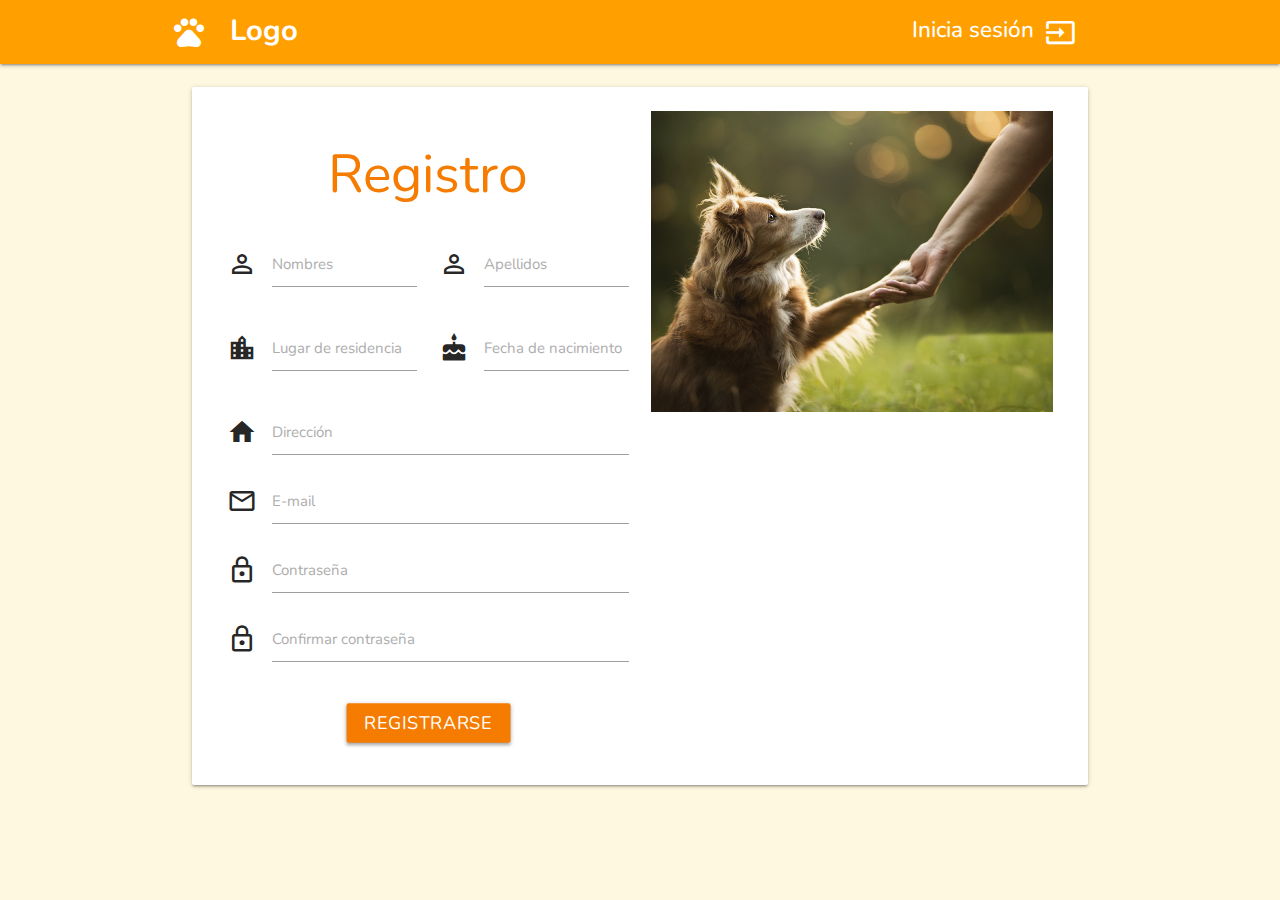
<file: cuenta_nueva.html>
<!DOCTYPE html>
<html lang="en">
<head>
    <meta charset="UTF-8">
    <meta http-equiv="X-UA-Compatible" content="IE=edge">
    <meta name="viewport" content="width=device-width, initial-scale=1.0">
    <!--Import Google Icon Font-->
    <link href="https://fonts.googleapis.com/icon?family=Material+Icons" rel="stylesheet">
    <!-- Compiled and minified CSS -->
    <link rel="stylesheet" href="https://cdnjs.cloudflare.com/ajax/libs/materialize/1.0.0/css/materialize.min.css">
    <!-- Fuentes de google -->
    <link rel="preconnect" href="https://fonts.googleapis.com">
    <link rel="preconnect" href="https://fonts.gstatic.com" crossorigin>
    <link href="https://fonts.googleapis.com/css2?family=Nunito:ital,wght@0,200;0,300;0,400;0,500;1,200;1,300;1,400;1,500&family=Raleway:wght@300;500&display=swap" rel="stylesheet">
    <link rel="stylesheet" href="./CSS/materialize-change.css">
    <title>Registro</title>
</head>
<body class="amber lighten-5">
    <nav class="amber darken-2">
        <div class="nav-wrapper container nav-fixed">
            <a href="index.html" class="left">
                <div style="transform: scale(1.5);">
                    <h6 style="display: inline; font-size: 1.3rem; font-weight: bold;">Logo</h6>
                    <i class="material-icons left">pets</i>
                </div>
            </a>
            <ul class="right">
                <li>
                    <a href="inicio_sesion.html" class="">
                        <h6 style="display: inline; font-size: 1.5rem; font-weight: 500;">Inicia sesión</h6>
                        <i class="material-icons right" style="transform: scale(1.3);">input</i>
                    </a>
                </li>
            </ul>
        </div>
    </nav>
    <div class="container section">
        <div class="card">
            <div class="card-content">
                <div class="row">
                    <div class="col s6">
                        <h2 class="orange-text text-darken-2 center">Registro</h2>
                        <form id="form">
                            <div class="row">
                                <div class="input-field col s6 input-change">
                                    <i class="material-icons prefix">person_outline</i>
                                    <input id="nombres" type="text" class="validate">
                                    <label for="nombres">Nombres</label>
                                </div>
                                <div class="input-field col s6 input-change">
                                    <i class="material-icons prefix">person_outline</i>
                                    <input id="apellidos" type="text" class="validate">
                                    <label for="apellidos">Apellidos</label>
                                </div>
                                <div class="input-field col s6 input-change">
                                    <i class="material-icons prefix">location_city</i>
                                    <input id="residencia" type="text" class="validate">
                                    <label for="residencia">Lugar de residencia</label>
                                </div>
                                <div class="input-field col s6 input-change">
                                    <i class="material-icons prefix">cake</i>
                                    <input type="text" class="datepicker" id="nacimiento">
                                    <label for="nacimiento">Fecha de nacimiento</label>
                                </div>
                                <div class="col s12">
                                    <div class="input-field input-change">
                                        <i class="material-icons prefix">home</i>
                                        <input type="text" class="validate" id="direccion">
                                        <label for="direccion">Dirección</label>
                                    </div>
                                    <div class="input-field input-change">
                                        <i class="material-icons prefix">mail_outline</i>
                                        <input type="email" id="usuario-registro" class="validate">
                                        <label for="usuario-registro">E-mail</label>
                                    </div>
                                    <div class="input-field input-change">
                                        <i class="material-icons prefix">lock_outline</i>
                                        <input type="password" id="contra-registro" class="validate">
                                        <label for="contra-registro">Contraseña</label>
                                    </div>
                                    <div class="input-field input-change">
                                        <i class="material-icons prefix">lock_outline</i>
                                        <input type="password" id="contra-registro-2" class="validate">
                                        <label for="contra-registro-2">Confirmar contraseña</label>
                                    </div>
                                </div>
                            </div>
                            <div class="container center-align">
                                <a class="btn center orange darken-2 waves-effect waves-light modal-trigger"
                                style="transform: scale(1.1); font-size: 1.1rem;"
                                href="#modal1">
                                    Registrarse
                                </a>
                
                                <div id="modal1" class="modal">
                                    <div class="modal-content">
                                        <h4>Registro exitoso</h4>
                                        <p class="flow-text">Sus datos se han registrado correctamente</p>
                                    </div>
                                    <div class="modal-footer">
                                        <a href="registros.html" class="modal-close waves-effect waves-green btn-flat">
                                            Genial
                                            <i class="material-icons right">done_all</i>
                                        </a>
                                    </div>
                                </div>
                            </div>
                        </form>
                        
                    </div>
                    <div class="col s6">
                        <img src="./src/dog1.jpg" alt="" class="responsive-img">
                    </div>
                </div>
            </div>
        </div>
    </div>
    <!-- Compiled and minified JavaScript -->
    <script src="https://cdnjs.cloudflare.com/ajax/libs/materialize/1.0.0/js/materialize.min.js"></script>
    <script>
        document.addEventListener('DOMContentLoaded', function() {
            var elems = document.querySelectorAll('.datepicker');
            var instances = M.Datepicker.init(elems,{
                yearRange: [1920,2022],
                autoClose: true
            });
            var elems2 = document.querySelectorAll('.modal');
            var instances2 = M.Modal.init(elems2, {});
        });
    </script>
</body>
</html>
</file>
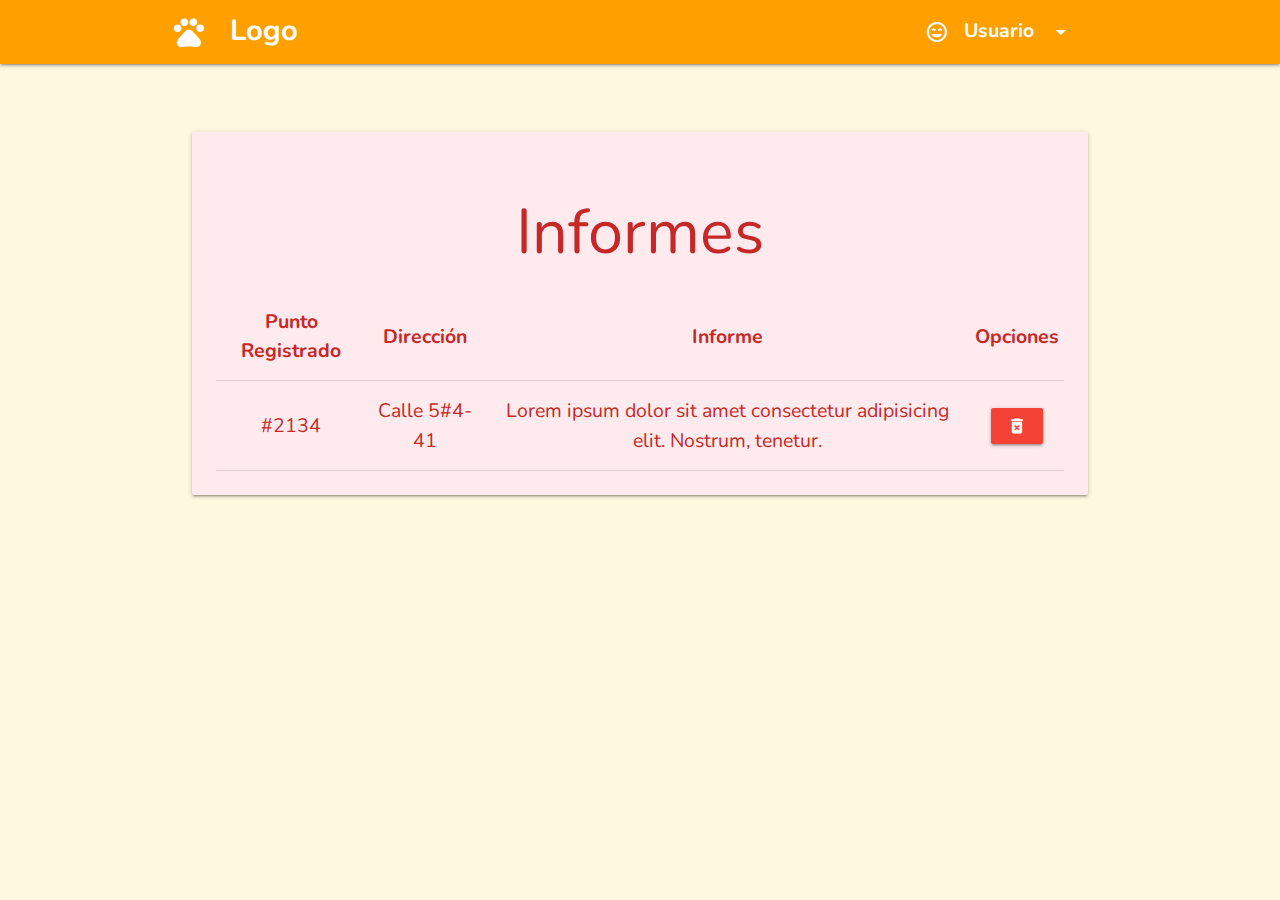
<file: informes.html>
<!DOCTYPE html>
<html lang="en">
<head>
    <meta charset="UTF-8">
    <meta http-equiv="X-UA-Compatible" content="IE=edge">
    <meta name="viewport" content="width=device-width, initial-scale=1.0">
    <!--Import Google Icon Font-->
    <link href="https://fonts.googleapis.com/icon?family=Material+Icons" rel="stylesheet">
    <!-- Compiled and minified CSS -->
    <link rel="stylesheet" href="https://cdnjs.cloudflare.com/ajax/libs/materialize/1.0.0/css/materialize.min.css">
    <!-- Fuentes de google -->
    <link rel="preconnect" href="https://fonts.googleapis.com">
    <link rel="preconnect" href="https://fonts.gstatic.com" crossorigin>
    <link href="https://fonts.googleapis.com/css2?family=Nunito:ital,wght@0,200;0,300;0,400;0,500;1,200;1,300;1,400;1,500&family=Raleway:wght@300;500&display=swap" rel="stylesheet">
    <link rel="stylesheet" href="./CSS/materialize-change.css">
    <title>Informes</title>
</head>
<body class="amber lighten-5">
    <nav class="amber darken-2">
        <div class="nav-wrapper container nav-fixed">
            <a href="#" class="left large">
                <div style="transform: scale(1.5);">
                    <h6 style="display: inline; font-size: 1.3rem; font-weight: bold;">Logo</h6>
                    <i class="material-icons left">pets</i>
                </div>
            </a>
            <ul class="right hide-on-med-and-down">
                <li>
                    <a class="dropdown-trigger" href="#!" data-target="dropdown-registro">
                        <i class="material-icons left">sentiment_very_satisfied</i>
                        <h6 style="display: inline; font-size: 1.3rem; font-weight: bold;">Usuario</h6>
                        <i class="material-icons right">arrow_drop_down</i>
                    </a>
                </li>
            </ul>
        </div>
    </nav>

    <ul id="dropdown-registro" class="dropdown-content orange lighten-5">
        <li class="blue lighten-5">
            <a href="puntos.html" class="blue-text text-darken-4">
                <h6 style="display: inline; font-size: 1.1rem; font-weight: bold;">Registros</h6>
                <i class="material-icons">room</i>
            </a>
        </li>
        <li class="divider orange lighten-3"></li>
        <li class="blue lighten-5">
            <a href="informes.html" class="blue-text text-darken-4">
                <h6 style="display: inline; font-size: 1.1rem; font-weight: bold;">Informes</h6>
                <i class="material-icons">report_problem</i>
            </a>
        </li>
        <li class="divider blue lighten-3"></li>
        <li class="blue lighten-5">
            <a href="solicitudes.html" class="blue-text text-darken-4">
                <h6 style="display: inline; font-size: 1.1rem; font-weight: bold;">Solicitudes</h6>
                <i class="material-icons">add_location</i>
            </a>
        </li>
        <li class="divider blue lighten-3"></li>
        <li>
            <a href="index.html" class="amber-text text-darken-4">
                <h6 style="display: inline; font-size: 1.1rem; font-weight: bold;">Cerrar sesión</h6>
                <i class="material-icons">power_settings_new</i>
            </a>
        </li>
    </ul>
    
    <div class="container section" style="position: relative; top: 5vh;">
        <div class="card red lighten-5 red-text text-darken-3 hoverable">
            <div class="card-content">
                <h1 class="center">Informes</h1>
                <table class="highlight centered responsive-table" id="informes" style="font-size: 1.3rem;">
                    <tr>
                        <th class="center-align">Punto Registrado</th>
                        <th class="center-align">Dirección</th>
                        <th class="center-align">Informe</th>
                        <th class="center-align">Opciones</th>
                    </tr>
                    <tr>
                        <td id="r-1">#2134</td>
                        <td>Calle 5#4-41</td>
                        <td>
                            Lorem ipsum dolor sit amet consectetur adipisicing elit. Nostrum, tenetur.
                        </td>
                        <td>
                            <a class="btn red waves-effect waves-light modal-trigger"
                                href="#modal1" id="e-01">
                                <i class="material-icons" id="e-11">delete_forever</i>
                            </a>
                        </td>
                    </tr>
                </table>
            </div>
        </div>
    </div>
    <div id="modal1" class="modal">
        <div class="modal-content">
            <h4>Eliminar Informe</h4>
            <p class="flow-text" id="modal-e"></p>
        </div>
        <div class="modal-footer">
            <a href="#" class="modal-close waves-effect waves-red btn-flat">
                Cancelar
                <i class="material-icons right">clear</i>
            </a>
            <a href="#" class="modal-close waves-effect waves-green btn-flat">
                Ok
                <i class="material-icons right">check</i>
            </a>
        </div>
    </div>
    <script src="https://cdnjs.cloudflare.com/ajax/libs/materialize/1.0.0/js/materialize.min.js"></script>
    <!-- <script src="./JS/registros.js"></script> -->
    <script src="./JS/informes.js"></script>
</body>
</html>
</file>
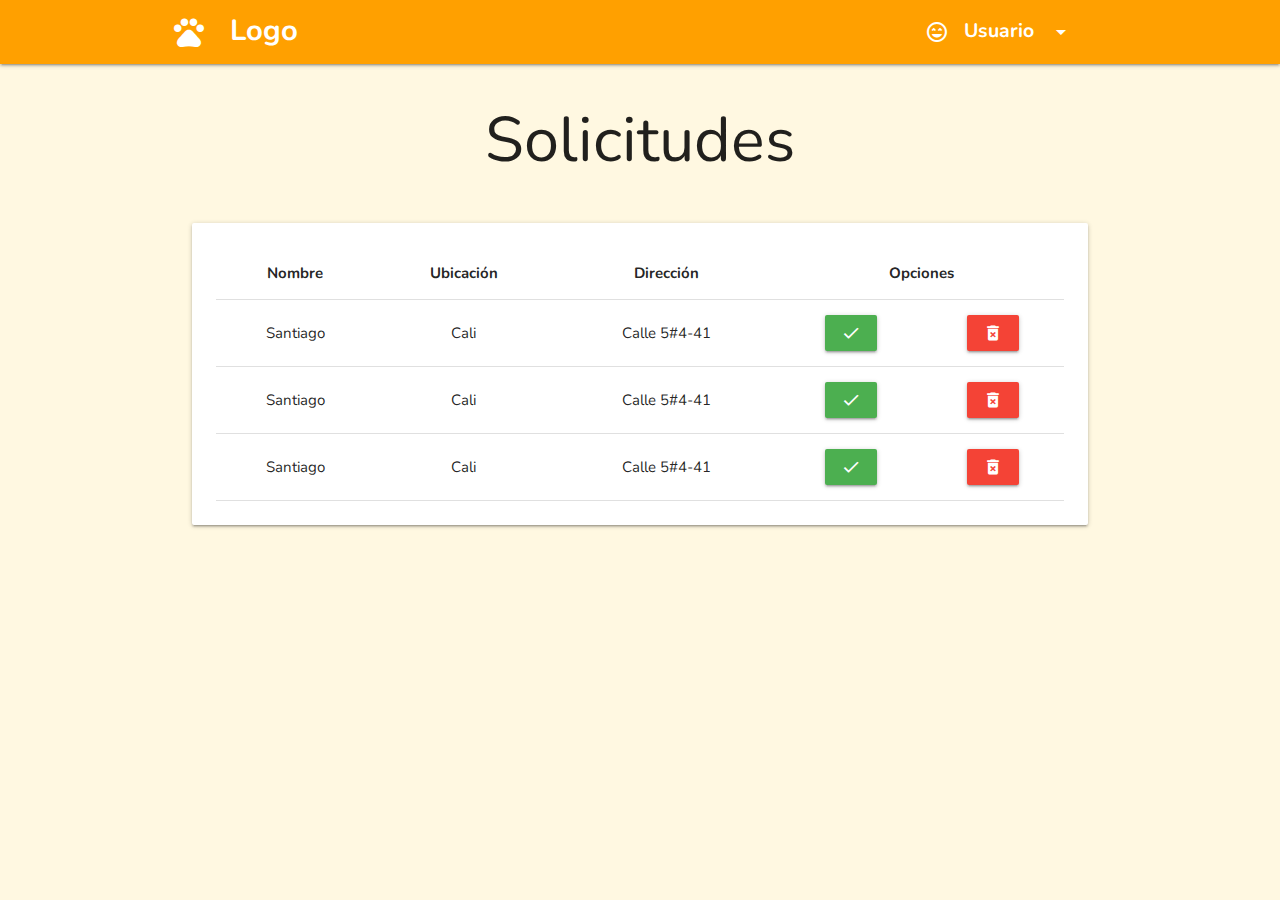
<file: solicitudes.html>
<!DOCTYPE html>
<html lang="en">
<head>
    <meta charset="UTF-8">
    <meta http-equiv="X-UA-Compatible" content="IE=edge">
    <meta name="viewport" content="width=device-width, initial-scale=1.0">
    <!--Import Google Icon Font-->
    <link href="https://fonts.googleapis.com/icon?family=Material+Icons" rel="stylesheet">
    <!-- Compiled and minified CSS -->
    <link rel="stylesheet" href="https://cdnjs.cloudflare.com/ajax/libs/materialize/1.0.0/css/materialize.min.css">
    <!-- Fuentes de google -->
    <link rel="preconnect" href="https://fonts.googleapis.com">
    <link rel="preconnect" href="https://fonts.gstatic.com" crossorigin>
    <link href="https://fonts.googleapis.com/css2?family=Nunito:ital,wght@0,200;0,300;0,400;0,500;1,200;1,300;1,400;1,500&family=Raleway:wght@300;500&display=swap" rel="stylesheet">
    <link rel="stylesheet" href="./CSS/materialize-change.css">
    <title>Solicitudes</title>
</head>
<body class="amber lighten-5">
    <nav class="amber darken-2">
        <div class="nav-wrapper container nav-fixed">
            <a href="#" class="left large">
                <div style="transform: scale(1.5);">
                    <h6 style="display: inline; font-size: 1.3rem; font-weight: bold;">Logo</h6>
                    <i class="material-icons left">pets</i>
                </div>
            </a>
            <ul class="right hide-on-med-and-down">
                <li>
                    <a class="dropdown-trigger" href="#!" data-target="dropdown-registro">
                        <i class="material-icons left">sentiment_very_satisfied</i>
                        <h6 style="display: inline; font-size: 1.3rem; font-weight: bold;">Usuario</h6>
                        <i class="material-icons right">arrow_drop_down</i>
                    </a>
                </li>
            </ul>
        </div>
    </nav>
    
    <ul id="dropdown-registro" class="dropdown-content orange lighten-5">
        <li class="blue lighten-5">
            <a href="puntos.html" class="blue-text text-darken-4">
                <h6 style="display: inline; font-size: 1.1rem; font-weight: bold;">Registros</h6>
                <i class="material-icons">room</i>
            </a>
        </li>
        <li class="divider blue lighten-3"></li>
        <li class="blue lighten-5">
            <a href="informes.html" class="blue-text text-darken-4">
                <h6 style="display: inline; font-size: 1.1rem; font-weight: bold;">Informes</h6>
                <i class="material-icons">report_problem</i>
            </a>
        </li>
        <li class="divider blue lighten-3"></li>
        <li class="blue lighten-5">
            <a href="solicitudes.html" class="blue-text text-darken-4">
                <h6 style="display: inline; font-size: 1.1rem; font-weight: bold;">Solicitudes</h6>
                <i class="material-icons">add_location</i>
            </a>
        </li>
        <li class="divider blue lighten-3"></li>
        <li>
            <a href="index.html" class="amber-text text-darken-4">
                <h6 style="display: inline; font-size: 1.1rem; font-weight: bold;">Cerrar sesión</h6>
                <i class="material-icons">power_settings_new</i>
            </a>
        </li>
    </ul>
    
    <h1 class="center">Solicitudes</h1>
    <div class="container section">
        <div class="card">
            <div class="card-content">
                <table class="centered">
                    <tr>
                        <th class="center-align">Nombre</th>
                        <th class="center-align">Ubicación</th>
                        <th class="center-align">Dirección</th>
                        <th colspan="2" class="center-align">Opciones</th>
                    </tr>
                    <tr>
                        <td>Santiago</td>
                        <td>Cali</td>
                        <td>Calle 5#4-41</td>
                        <td>
                            <a class="btn green waves-effect waves-light modal-trigger" 
                                href="#modal2">
                                <i class="material-icons">check</i>
                            </a>
                        </td>
                        <td>
                            <a class="btn red waves-effect waves-light modal-trigger" 
                                href="#modal1">
                                <i class="material-icons">delete_forever</i>
                            </a>
                        </td>
                    </tr>
                    <tr>
                        <td>Santiago</td>
                        <td>Cali</td>
                        <td>Calle 5#4-41</td>
                        <td>
                            <a class="btn green waves-effect waves-light modal-trigger" 
                                href="#modal2">
                                <i class="material-icons">check</i>
                            </a>
                        </td>
                        <td>
                            <a class="btn red waves-effect waves-light modal-trigger" 
                                href="#modal1">
                                <i class="material-icons">delete_forever</i>
                            </a>
                        </td>
                    </tr><tr>
                        <td>Santiago</td>
                        <td>Cali</td>
                        <td>Calle 5#4-41</td>
                        <td>
                            <a class="btn green waves-effect waves-light modal-trigger" 
                                href="#modal2">
                                <i class="material-icons">check</i>
                            </a>
                        </td>
                        <td>
                            <a class="btn red waves-effect waves-light modal-trigger" 
                                href="#modal1">
                                <i class="material-icons">delete_forever</i>
                            </a>
                        </td>
                    </tr>
                </table>
            </div>
        </div>
    </div>

    <div id="modal1" class="modal">
        <div class="modal-content">
            <h4>Eliminar solicitud</h4>
            <p class="flow-text">¿Desea eliminar la solicitud?</p>
        </div>
        <div class="modal-footer">
            <a href="#" class="modal-close waves-effect waves-red btn-flat">
                Cancelar
                <i class="material-icons right">clear</i>
            </a>
            <a href="#" class="modal-close waves-effect waves-green btn-flat">
                Ok
                <i class="material-icons right">check</i>
            </a>
        </div>
    </div> 

    <div id="modal2" class="modal">
        <div class="modal-content">
            <h4>Confirmar solicitud</h4>
            <p class="flow-text">¿Desea confirmar la solicitud?</p>
        </div>
        <div class="modal-footer">
            <a href="#" class="modal-close waves-effect waves-red btn-flat">
                Cancelar
                <i class="material-icons right">clear</i>
            </a>
            <a href="#" class="modal-close waves-effect waves-green btn-flat">
                Ok
                <i class="material-icons right">check</i>
            </a>
        </div>
    </div> 

    <script src="https://cdnjs.cloudflare.com/ajax/libs/materialize/1.0.0/js/materialize.min.js"></script>
    <script>
        document.addEventListener('DOMContentLoaded', function() {
            var elems = document.querySelectorAll('.dropdown-trigger');
            var instances = M.Dropdown.init(elems,{
                coverTrigger: false,
                constrainWidth: false
            });

            var elems2 = document.querySelectorAll('.modal');
            var instances2 = M.Modal.init(elems2, {});
        });
    </script>
</body>
</html>
</file>
